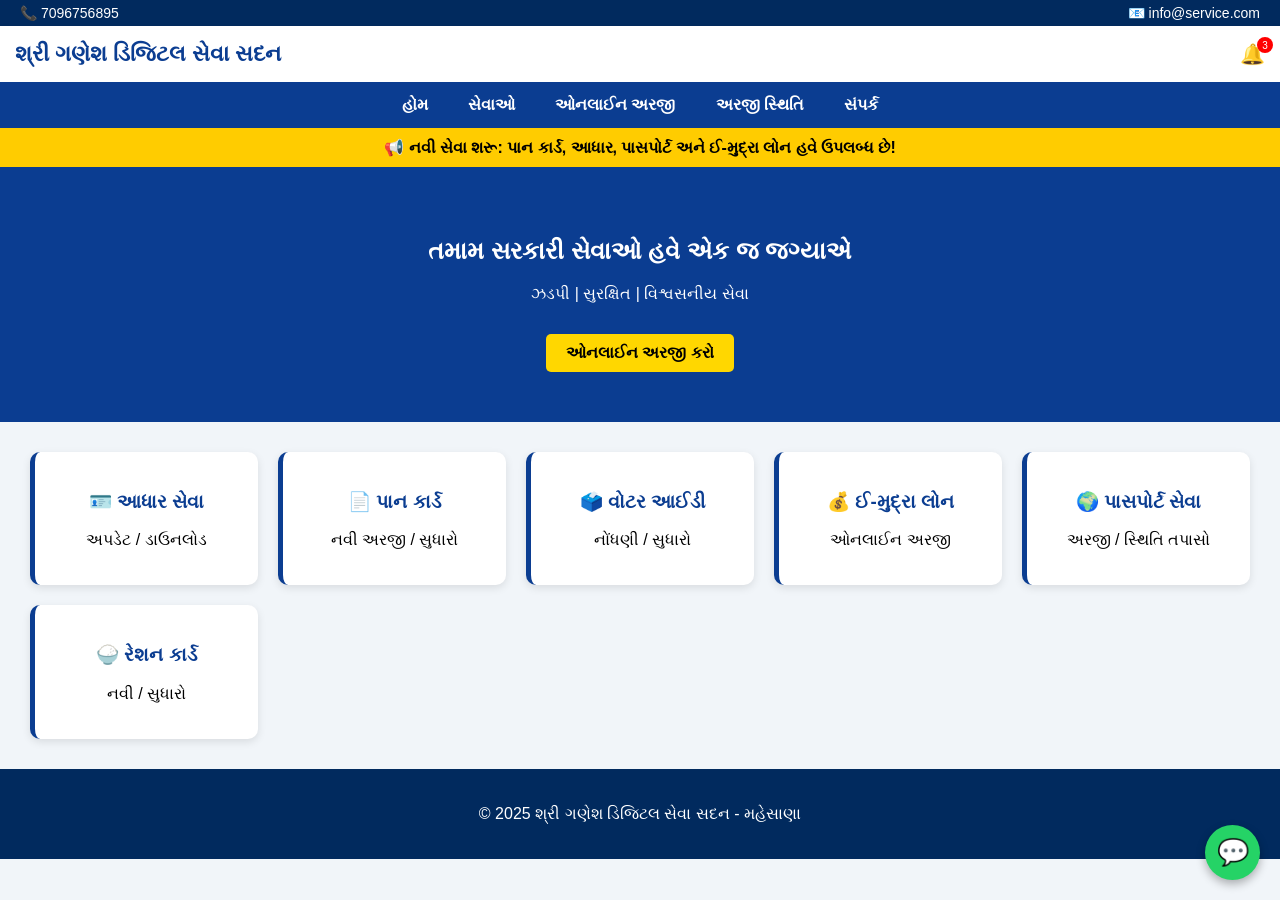
<file: index.html>
<!DOCTYPE html>
<html lang="gu">
<head>
<meta charset="UTF-8">
<meta name="viewport" content="width=device-width, initial-scale=1.0">
         <title>શ્રી ગણેશ ડિજિટલ સેવા સદન</title>

<style>
body {
    margin:0;
    font-family: 'Segoe UI', sans-serif;
    background:#f1f5f9;
}

/* TOP BAR */
.topbar {
    background:#012a5e;
    color:#fff;
    padding:5px 20px;
    font-size:14px;
    display:flex;
    justify-content:space-between;
    align-items:center;
}

/* HEADER */
.header {
    background:#ffffff;
    padding:15px;
    display:flex;
    align-items:center;
    justify-content:space-between;
    box-shadow:0 2px 5px rgba(0,0,0,0.1);
}

.logo {
    font-size:22px;
    font-weight:bold;
    color:#0b3d91;
}

/* NOTIFICATION ICON */
.notify {
    position:relative;
    cursor:pointer;
    font-size:20px;
}

.notify span {
    position:absolute;
    top:-5px;
    right:-8px;
    background:red;
    color:#fff;
    font-size:10px;
    width:16px;
    height:16px;
    display:flex;
    align-items:center;
    justify-content:center;
    border-radius:50%;
}

/* NAVBAR */
.navbar {
    background:#0b3d91;
    display:flex;
    justify-content:center;
}

.navbar a {
    color:#fff;
    padding:14px 20px;
    text-decoration:none;
    font-weight:bold;
}

.navbar a:hover {
    background:#ffd700;
    color:#000;
}

/* NOTICE */
.notice {
    background:#ffcc00;
    padding:10px;
    text-align:center;
    font-weight:bold;
}

/* HERO */
.hero {
    background:#0b3d91;
    color:#fff;
    padding:50px 20px;
    text-align:center;
}

.btn {
    background:#ffd700;
    color:#000;
    padding:10px 20px;
    margin-top:15px;
    display:inline-block;
    border-radius:5px;
    text-decoration:none;
    font-weight:bold;
}

/* SERVICES */
.services {
    display:grid;
    grid-template-columns:repeat(auto-fit,minmax(220px,1fr));
    gap:20px;
    padding:30px;
}

.card {
    background:#fff;
    padding:20px;
    border-radius:10px;
    text-align:center;
    border-left:5px solid #0b3d91;
    box-shadow:0 3px 8px rgba(0,0,0,0.1);
}

.card h3 {
    color:#0b3d91;
}

/* FOOTER */
.footer {
    background:#012a5e;
    color:#fff;
    padding:20px;
    text-align:center;
}

/* WHATSAPP BUTTON */
.whatsapp {
    position:fixed;
    bottom:20px;
    right:20px;
    background:#25D366;
    color:#fff;
    font-size:26px;
    width:55px;
    height:55px;
    border-radius:50%;
    display:flex;
    align-items:center;
    justify-content:center;
    text-decoration:none;
    box-shadow:0 4px 10px rgba(0,0,0,0.3);
}

.whatsapp:hover {
    background:#1ebe5d;
}
</style>

</head>

<body>

<!-- TOP BAR -->
<div class="topbar">
    <div>📞 7096756895</div>
    <div>📧 info@service.com</div>
</div>

<!-- HEADER -->
<div class="header">
    <div class="logo">શ્રી ગણેશ ડિજિટલ સેવા સદન</div>

    <!-- NOTIFICATION BELL -->
    <div class="notify">
        🔔
        <span>3</span>
    </div>
</div>

<!-- NAVBAR -->
<div class="navbar">
    <a href="#">હોમ</a>
    <a href="#">સેવાઓ</a>
    <a href="#">ઓનલાઈન અરજી</a>
    <a href="#">અરજી સ્થિતિ</a>
    <a href="#">સંપર્ક</a>
</div>

<!-- NOTICE -->
<div class="notice">
📢 નવી સેવા શરૂ: પાન કાર્ડ, આધાર, પાસપોર્ટ અને ઈ-મુદ્રા લોન હવે ઉપલબ્ધ છે!
</div>

<!-- HERO -->
<div class="hero">
    <h2>તમામ સરકારી સેવાઓ હવે એક જ જગ્યાએ</h2>
    <p>ઝડપી | સુરક્ષિત | વિશ્વસનીય સેવા</p>
    <a href="#" class="btn">ઓનલાઈન અરજી કરો</a>
</div>

<!-- SERVICES -->
<div class="services">

    <div class="card"><h3>🪪 આધાર સેવા</h3><p>અપડેટ / ડાઉનલોડ</p></div>
    <div class="card"><h3>📄 પાન કાર્ડ</h3><p>નવી અરજી / સુધારો</p></div>
    <div class="card"><h3>🗳️ વોટર આઈડી</h3><p>નોંધણી / સુધારો</p></div>
    <div class="card"><h3>💰 ઈ-મુદ્રા લોન</h3><p>ઓનલાઈન અરજી</p></div>
    <div class="card"><h3>🌍 પાસપોર્ટ સેવા</h3><p>અરજી / સ્થિતિ તપાસો</p></div>
    <div class="card"><h3>🍚 રેશન કાર્ડ</h3><p>નવી / સુધારો</p></div>

</div>

<!-- FOOTER -->
<div class="footer">
    <p>© 2025 શ્રી ગણેશ ડિજિટલ સેવા સદન - મહેસાણા</p>
</div>

<!-- WHATSAPP BUTTON -->
<a class="whatsapp" href="https://wa.me/917096756895" target="_blank">
    💬
</a>

</body>
</html>
</file>
